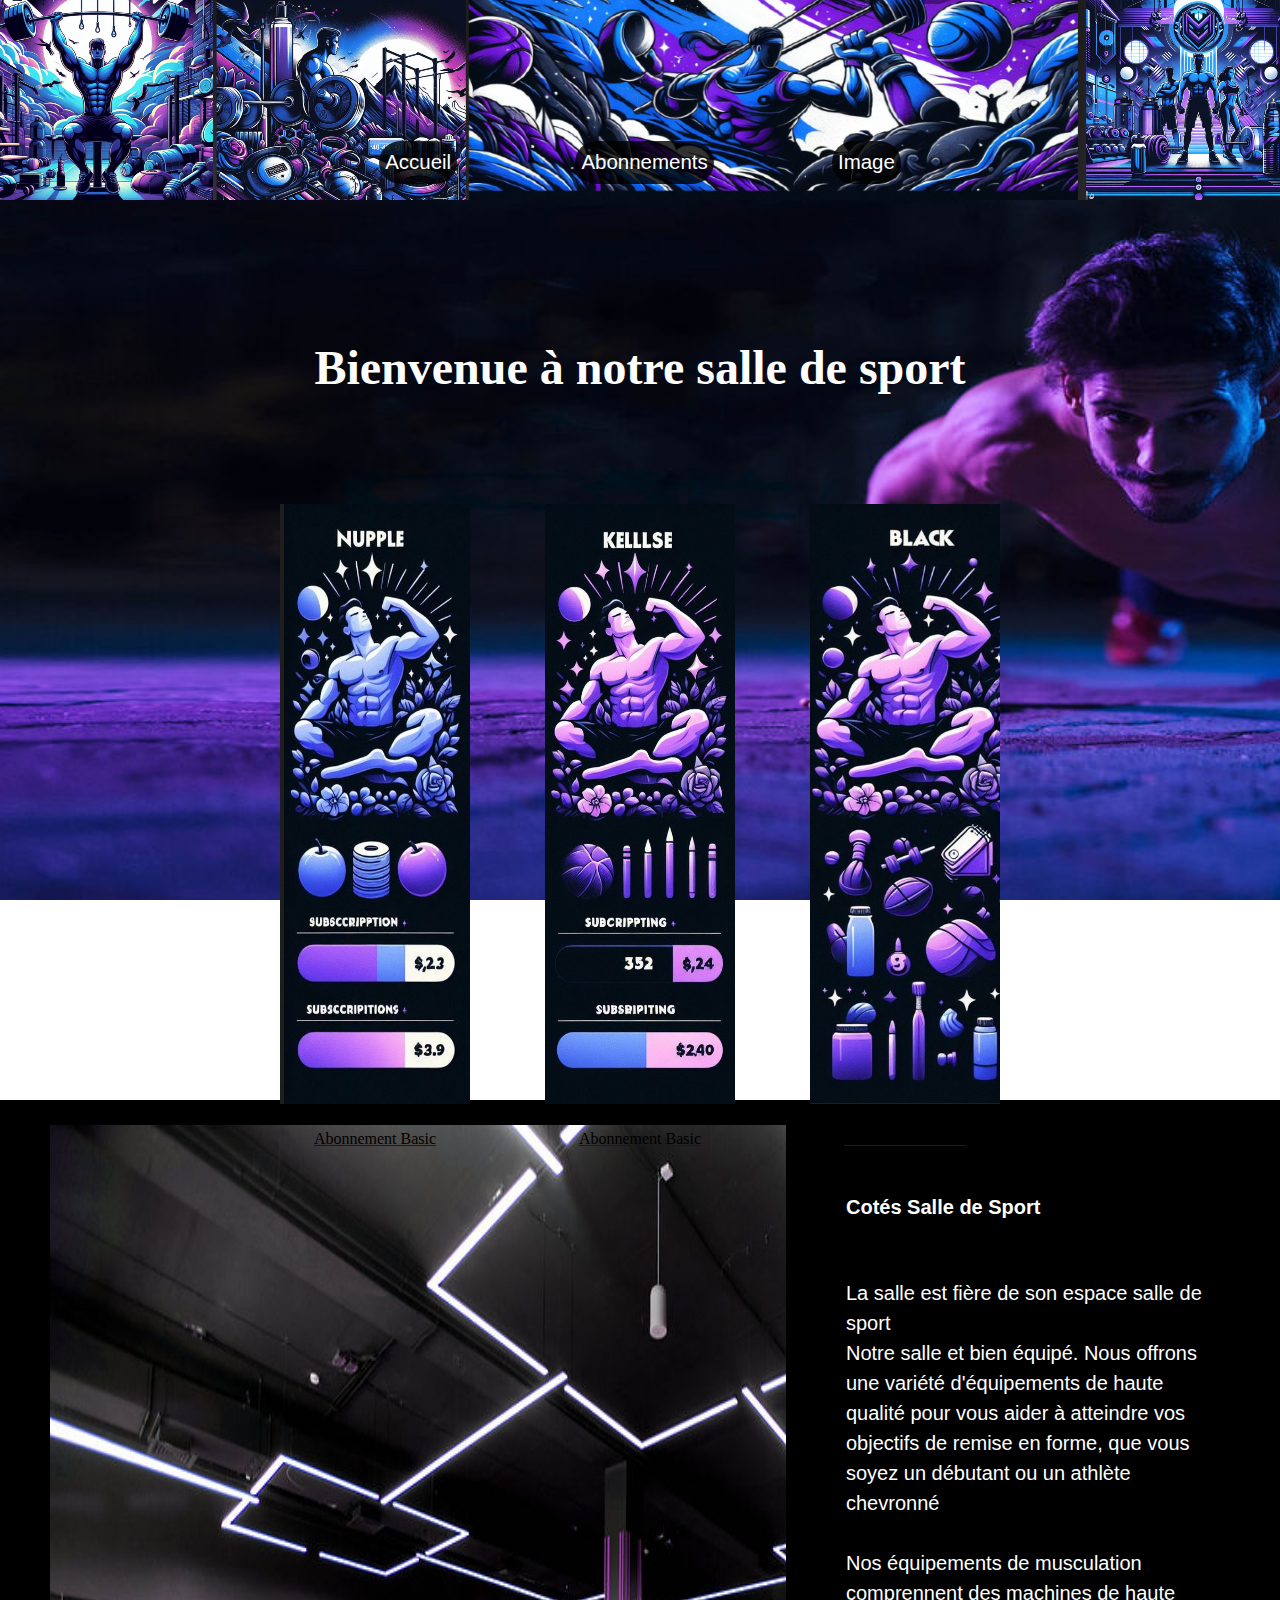
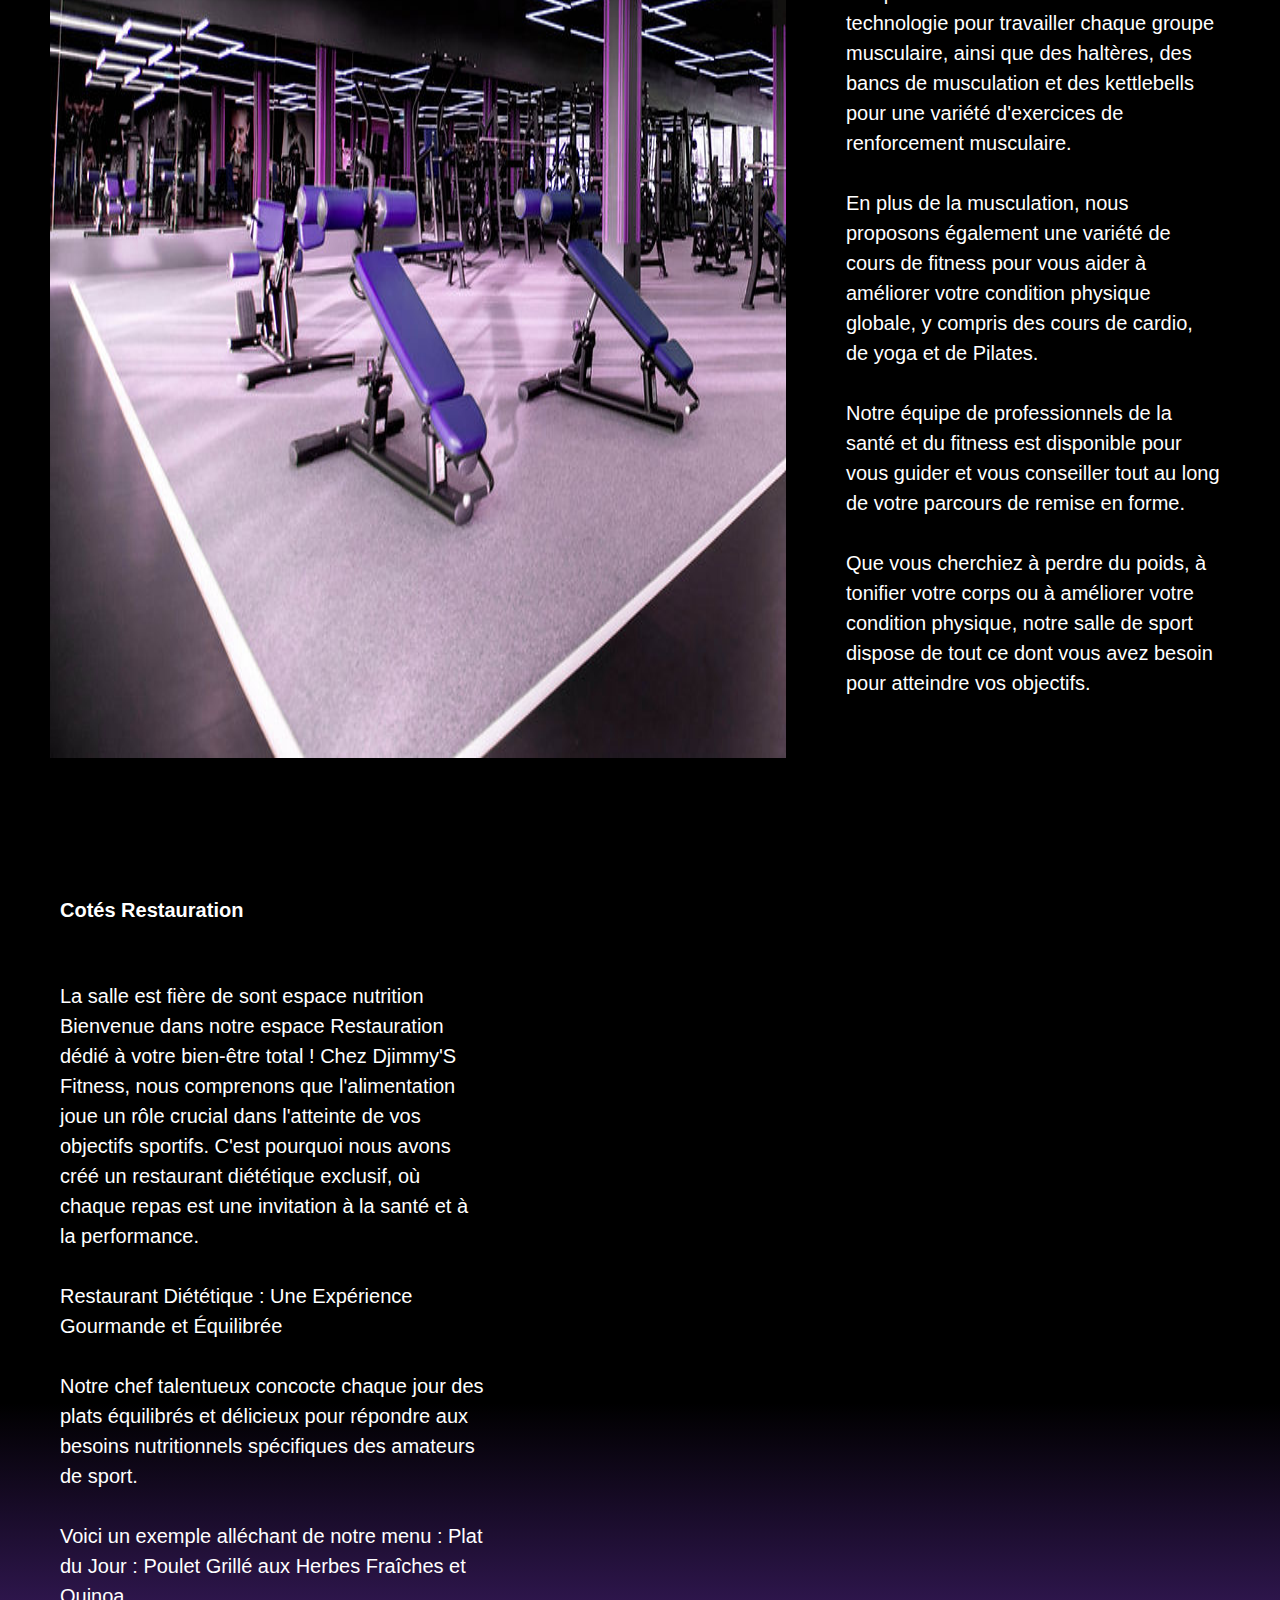
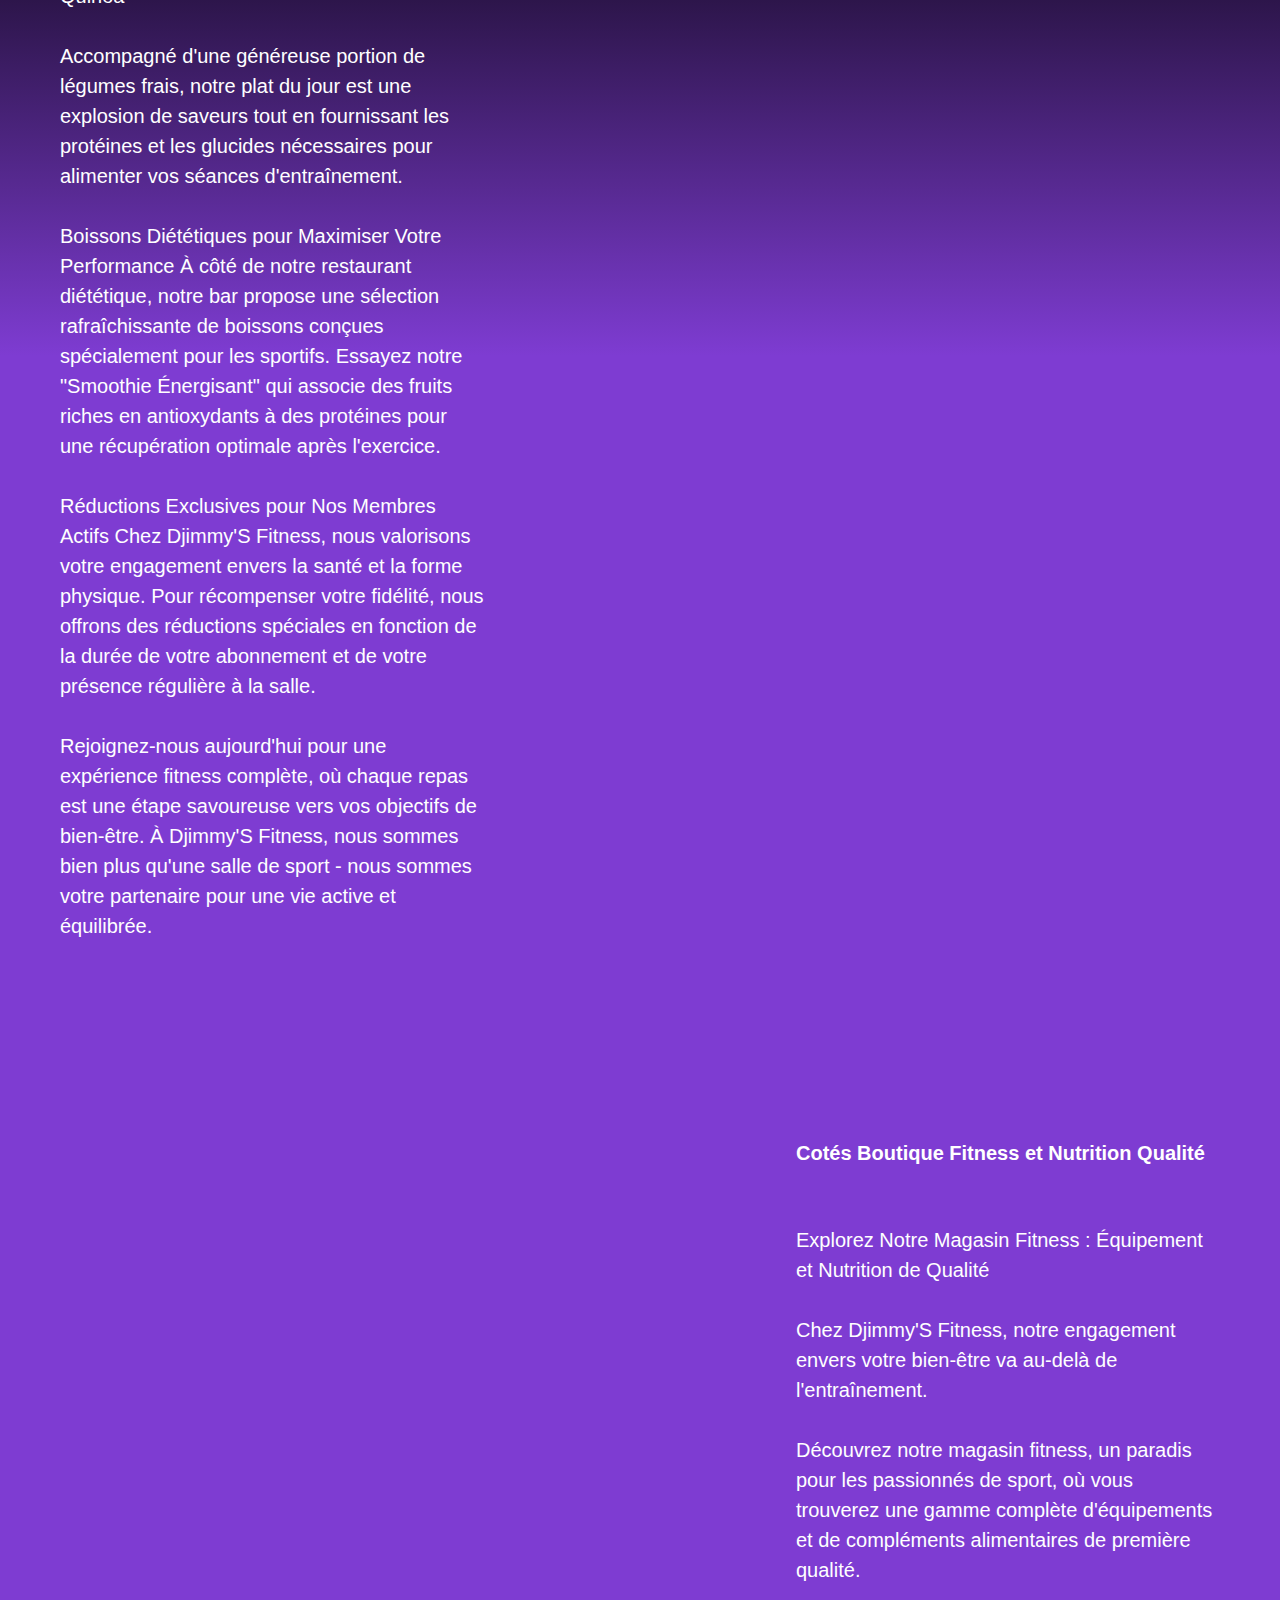
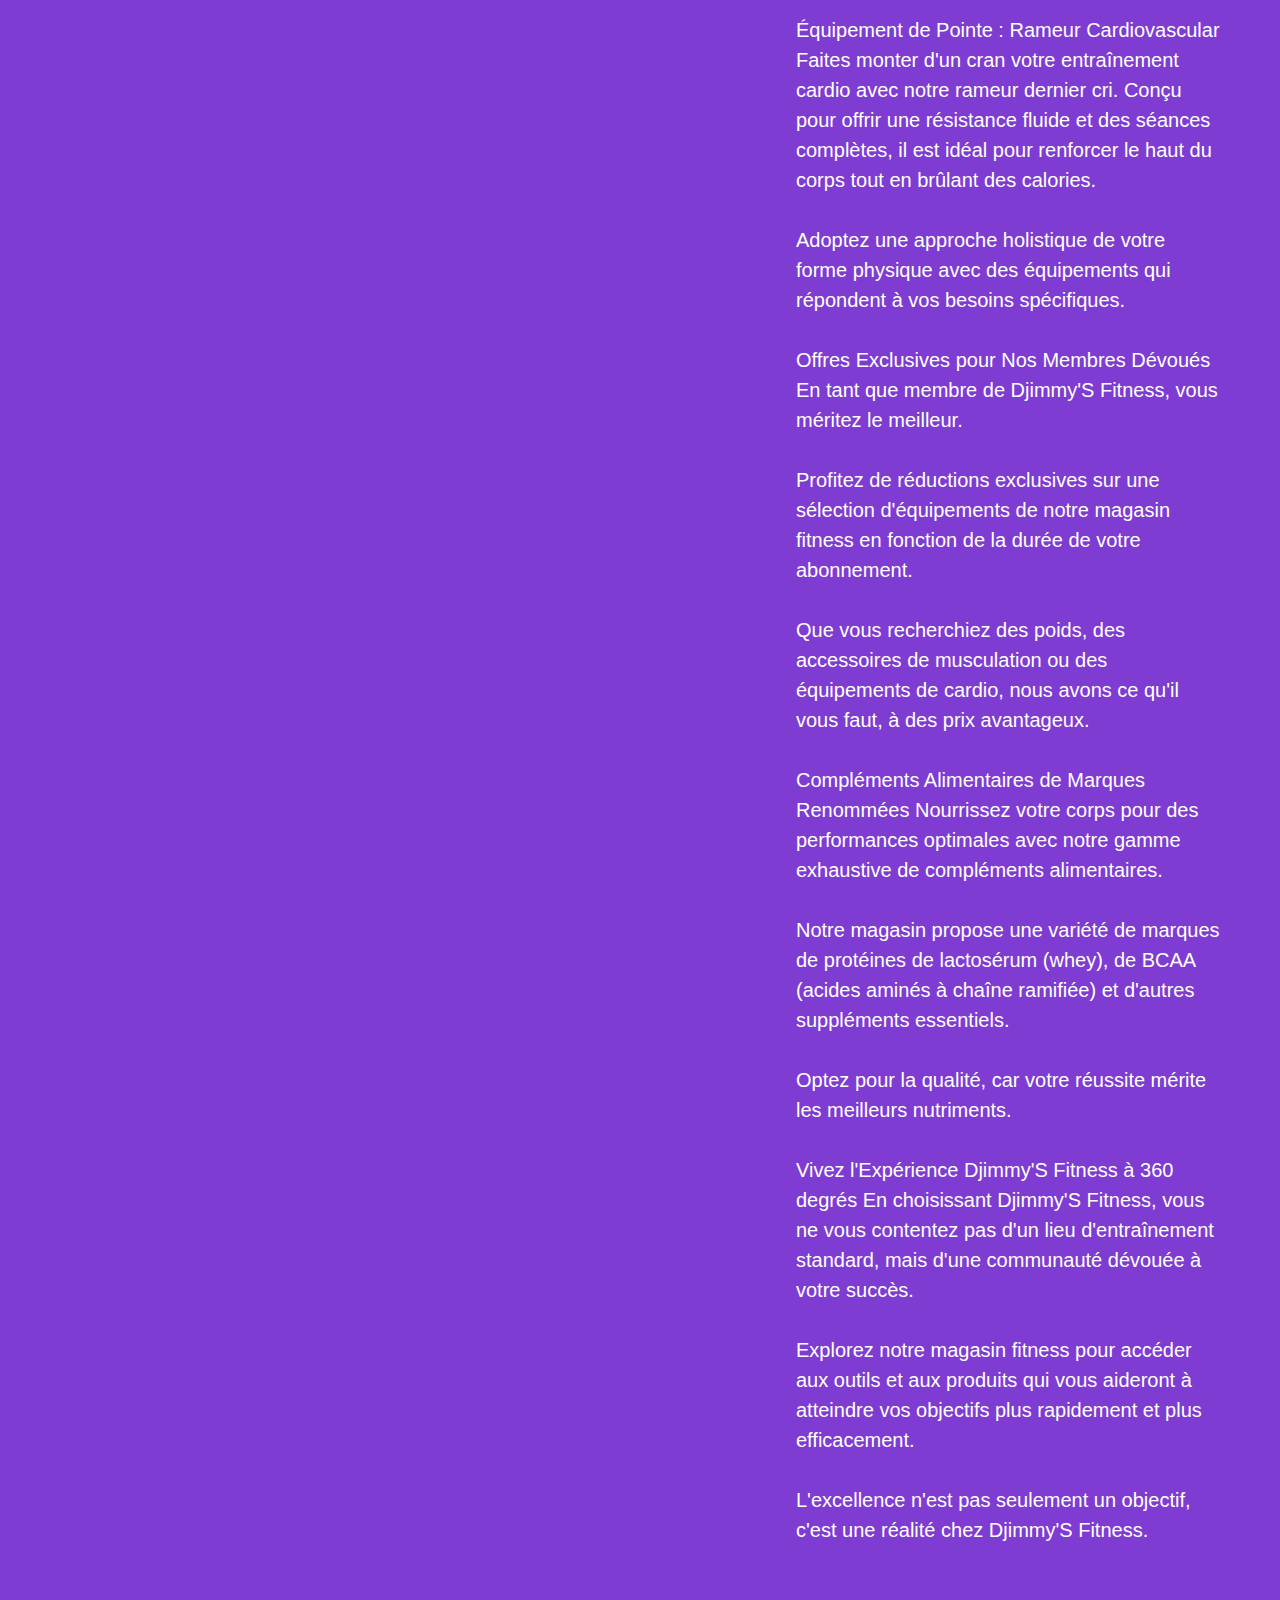
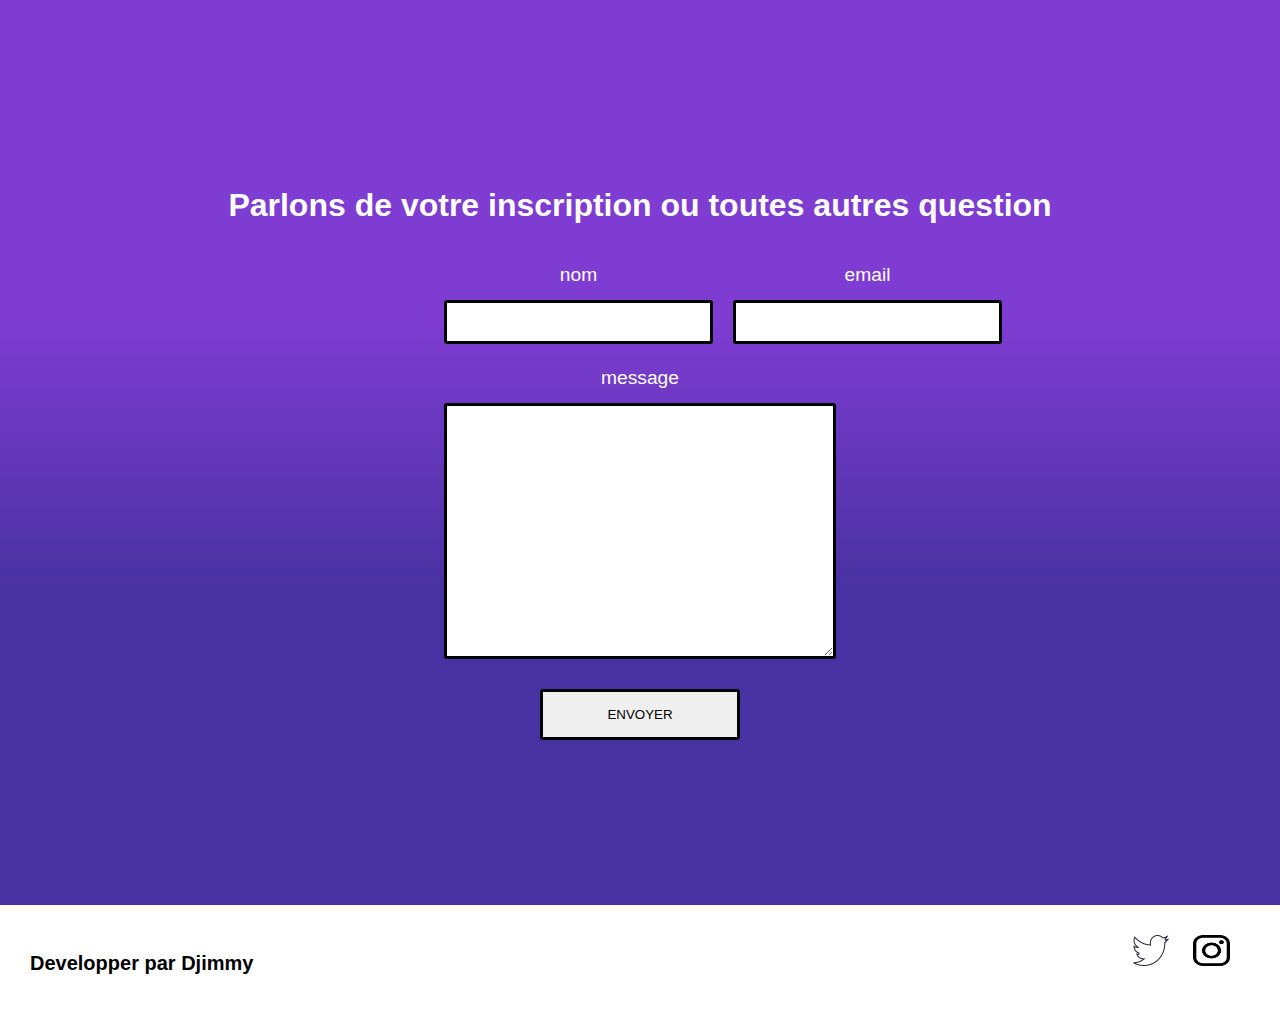
<file: index.html>
<!DOCTYPE html>
<html lang="fr">
<head>
    <meta charset="UTF-8">
    <meta name="viewport" content="width=device-width, initial-scale=1.0">
    <title>Salle de sport</title>
    <link rel="stylesheet" href="assets/index.css">
    <link rel="preconnect" href="https://fonts.googleapis.com">
    <link rel="preconnect" href="https://fonts.gstatic.com" crossorigin>
    <link href="https://fonts.googleapis.com/css2?family=Protest+Riot&display=swap" rel="stylesheet">
    <link href="https://cdn.jsdelivr.net/npm/bootstrap@5.3.2/dist/css/bootstrap.min.css" rel="stylesheet" integrity="sha384-T3c6CoIi6uLrA9TneNEoa7RxnatzjcDSCmG1MXxSR1GAsXEV/Dwwykc2MPK8M2HN" crossorigin="anonymous">
    <script src="https://cdn.jsdelivr.net/npm/bootstrap@5.3.2/dist/js/bootstrap.bundle.min.js" integrity="sha384-C6RzsynM9kWDrMNeT87bh95OGNyZPhcTNXj1NW7RuBCsyN/o0jlpcV8Qyq46cDfL" crossorigin="anonymous"></script>
</head>
<body>
    <!-- <header>
        <div>
            <nav class="bouton" id= "navbar">
                <br>               
                 <ul>
                    <li><a href="#">Accueil</a></li>
                    <li><a href="#">A propos</a></li>
                    <li><a href="#">Contact</a></li>
                    <li><a href="#">Image</a></li>
                </ul>
            </nav>
        </div>
    </header> -->

    <header id="hheader">
        <nav>
            <div id="content">
                <a href="index.html"> Accueil</a>
                <a href="abonnement.html"> Abonnements</a>
                <a href="image.html"> Image</a>
            </div>
    

        </nav>
    </header>


    <main>
        <section id="hero">
            <div class="container">
                <h1 class="texte-titre">Bienvenue à notre salle de sport</h1>
            </div>
                <div class="card1-2-3">
                    <a href="abonnement.html">
                <div class="card">
                    <img src="assets/img/image-tarif1.jpeg" class="card-img-top" alt="...">
                    <div class="card-body">
                      <p class="card-text">Abonnement Basic</p>
                    </div>
                  </div>
                </a>

                <a href="abonnement.html">
                  <div class="card" id="card2">
                    <img src="assets/img/image-tarif2.jpeg" class="card-img-top" alt="...">
                    <div class="card-body">
                      <p class="card-text">Abonnement Basic</p>
                    </div>
                  </div>
                </a>

                <a href="abonnement.html">
                  <div class="card" id="card3">
                    <img src="assets/img/image-tarif3.jpeg" class="card-img-top" alt="...">
                    <div class="card-body">
                      <p class="card-text">Abonnement Basic</p>
                    </div>
                  </div>
                  </div>
                </a>

                  </div>

                  
                  
        </section>

        <section class="image-alignement">
            <img src="assets/img/image2.jpg" alt="Image 2" id="imgA">
            <div class="texte">
                <h4 >Cotés Salle de Sport</h4>
                <br>
                <p5>La salle est fière de son espace salle de sport</p5>
                <br>
                <p4>Notre salle et bien équipé. Nous offrons une variété d'équipements de haute qualité pour vous aider à atteindre vos objectifs de remise en forme, que vous soyez un débutant ou un athlète chevronné</p4>
                <br>
                <br>
                <p4>Nos équipements de musculation comprennent des machines de haute technologie pour travailler chaque groupe musculaire, ainsi que des haltères, des bancs de musculation et des kettlebells pour une variété d'exercices de renforcement musculaire. </p4>
                <br>
                <br>    
                <p4>En plus de la musculation, nous proposons également une variété de cours de fitness pour vous aider à améliorer votre condition physique globale, y compris des cours de cardio, de yoga et de Pilates.</p4>
                <br>
                <br>
                <p4>Notre équipe de professionnels de la santé et du fitness est disponible pour vous guider et vous conseiller tout au long de votre parcours de remise en forme. </p4>
                <br>
                <br>
                Que vous cherchiez à perdre du poids, à tonifier votre corps ou à améliorer votre condition physique, notre salle de sport dispose de tout ce dont vous avez besoin pour atteindre vos objectifs.</p4>
            </div>
        </section>

        <section class="image-alignement2">
            <img src="assets/img/image3.jpg" alt="Image 3" id="imgC">
            <div class="texte2">
                <h4>Cotés Restauration</h4>
                <br>
                <H44>La salle est fière de sont espace nutrition</h4>
                <br>
                <p4>Bienvenue dans notre espace Restauration dédié à votre bien-être total ! Chez Djimmy'S Fitness, nous comprenons que l'alimentation joue un rôle crucial dans l'atteinte de vos objectifs sportifs. C'est pourquoi nous avons créé un restaurant diététique exclusif, où chaque repas est une invitation à la santé et à la performance.</p4>

                <br>
                <br>
                <p4> Restaurant Diététique : Une Expérience Gourmande et Équilibrée</p4>
                <br>
                <br>
                    
                <p4>Notre chef talentueux concocte chaque jour des plats équilibrés et délicieux pour répondre aux besoins nutritionnels spécifiques des amateurs de sport.</p4>
                    <br>
                    <br>
                <p4>Voici un exemple alléchant de notre menu : Plat du Jour : Poulet Grillé aux Herbes Fraîches et Quinoa</p4>
                    
                <br>
                <br>
                    
            <p4>Accompagné d'une généreuse portion de légumes frais, notre plat du jour est une explosion de saveurs tout en fournissant les protéines et les glucides nécessaires pour alimenter vos séances d'entraînement.</p4>
                    
                <br>
                <br>
                    Boissons Diététiques pour Maximiser Votre Performance
                    
                    À côté de notre restaurant diététique, notre bar propose une sélection rafraîchissante de boissons conçues spécialement pour les sportifs. 
                    
                <p4>Essayez notre "Smoothie Énergisant" qui associe des fruits riches en antioxydants à des protéines pour une récupération optimale après l'exercice.</p4>

                <br>
                <br>
                    
                <p4> Réductions Exclusives pour Nos Membres Actifs Chez Djimmy'S Fitness, nous valorisons votre engagement envers la santé et la forme physique. Pour récompenser votre fidélité, nous offrons des réductions spéciales en fonction de la durée de votre abonnement et de votre présence régulière à la salle.</p4>
                    
                <br>
                <br>
                    Rejoignez-nous aujourd'hui pour une expérience fitness complète, où chaque repas est une étape savoureuse vers vos objectifs de bien-être. À Djimmy'S Fitness, nous sommes bien plus qu'une salle de sport - nous sommes votre partenaire pour une vie active et équilibrée.</p4>
            </div>
        </section>

        <section class="image-alignement3">
            <img src="assets/img/image4.jpeg" alt="Image 4" id="imgD">
            <div class="texte3">
                <h4>Cotés Boutique Fitness et Nutrition Qualité</h4>
                <br>
                <p4>Explorez Notre Magasin Fitness : Équipement et Nutrition de Qualité
                    <br>
                    <br>
                    Chez Djimmy'S Fitness, notre engagement envers votre bien-être va au-delà de l'entraînement. 
                    <br>
                    <br>
                    Découvrez notre magasin fitness, un paradis pour les passionnés de sport, où vous trouverez une gamme complète d'équipements et de compléments alimentaires de première qualité.
                    <br>
                    <br>
                    Équipement de Pointe : Rameur Cardiovascular
                    Faites monter d'un cran votre entraînement cardio avec notre rameur dernier cri. Conçu pour offrir une résistance fluide et des séances complètes, il est idéal pour renforcer le haut du corps tout en brûlant des calories. 
                    <br>
                    <br>
                    Adoptez une approche holistique de votre forme physique avec des équipements qui répondent à vos besoins spécifiques.
                    <br>
                    <br>
                    Offres Exclusives pour Nos Membres Dévoués
                    En tant que membre de Djimmy'S Fitness, vous méritez le meilleur. 
                    <br>
                    <br>
                    Profitez de réductions exclusives sur une sélection d'équipements de notre magasin fitness en fonction de la durée de votre abonnement. 
                    <br>
                    <br>
                    Que vous recherchiez des poids, des accessoires de musculation ou des équipements de cardio, nous avons ce qu'il vous faut, à des prix avantageux.
                    <br>
                    <br>
                    Compléments Alimentaires de Marques Renommées
                    Nourrissez votre corps pour des performances optimales avec notre gamme exhaustive de compléments alimentaires. 
                    <br>
                    <br>
                    Notre magasin propose une variété de marques de protéines de lactosérum (whey), de BCAA (acides aminés à chaîne ramifiée) et d'autres suppléments essentiels.
                    <br>
                    <br>
                    Optez pour la qualité, car votre réussite mérite les meilleurs nutriments.
                    <br>
                    <br>
                    Vivez l'Expérience Djimmy'S Fitness à 360 degrés
                    En choisissant Djimmy'S Fitness, vous ne vous contentez pas d'un lieu d'entraînement standard, mais d'une communauté dévouée à votre succès.
                    <br>
                    <br>
                    Explorez notre magasin fitness pour accéder aux outils et aux produits qui vous aideront à atteindre vos objectifs plus rapidement et plus efficacement.</p4>
                    <br>
                    <br>
                    <p4>L'excellence n'est pas seulement un objectif, c'est une réalité chez Djimmy'S Fitness.</p4>
            </div>
        </section>

        <section id="contact" class="section-contact">
            <h2>Parlons de votre inscription ou toutes autres question</h2>
            <form method="get" action="#">
                <div class="form-nom-email">
                    <div class="form-column">
                        <label for="nom">nom</label>
                        <input type="text" name="nom" id="nom" >
                    </div>
                    <div class="form-column">
                        <label for="email">email</label>
                        <input type="email" name="email" id="email" >
                    </div>
                </div>
                <label for="message">message</label>
                <textarea name="message" id="message" rows="10" class="message"></textarea>
                <input type="submit" value="ENVOYER" class="cta" >
            </form>
        </section>
        <section class="reseaux">
            <h1 class="copyrigth">Developper par Djimmy</h1>
            <div>            
                <img src="assets/img/image5.png" class="twitter">
                <img src="assets/img/image9.png" class="twitter" alt="">
            </div>

        </section>
    <script src="assets/script.js"></script>

</body>
</html>
</file>
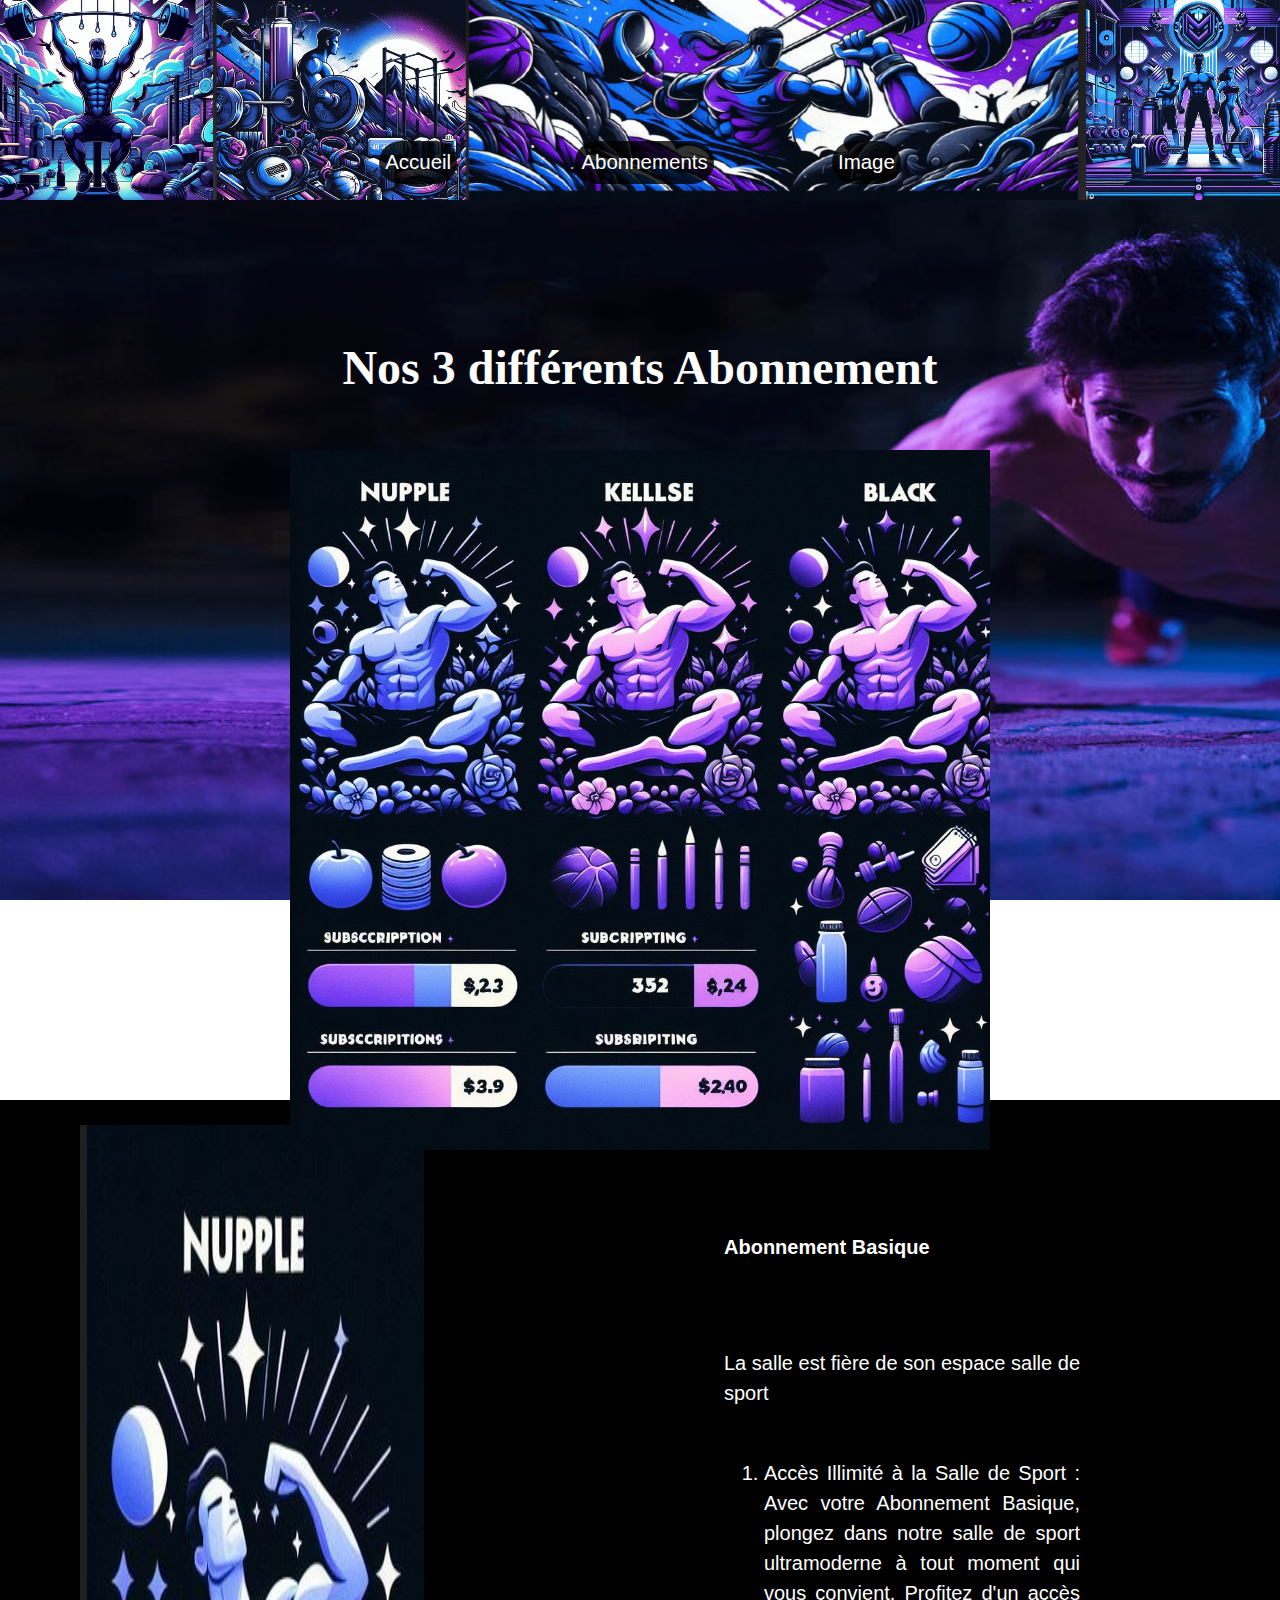
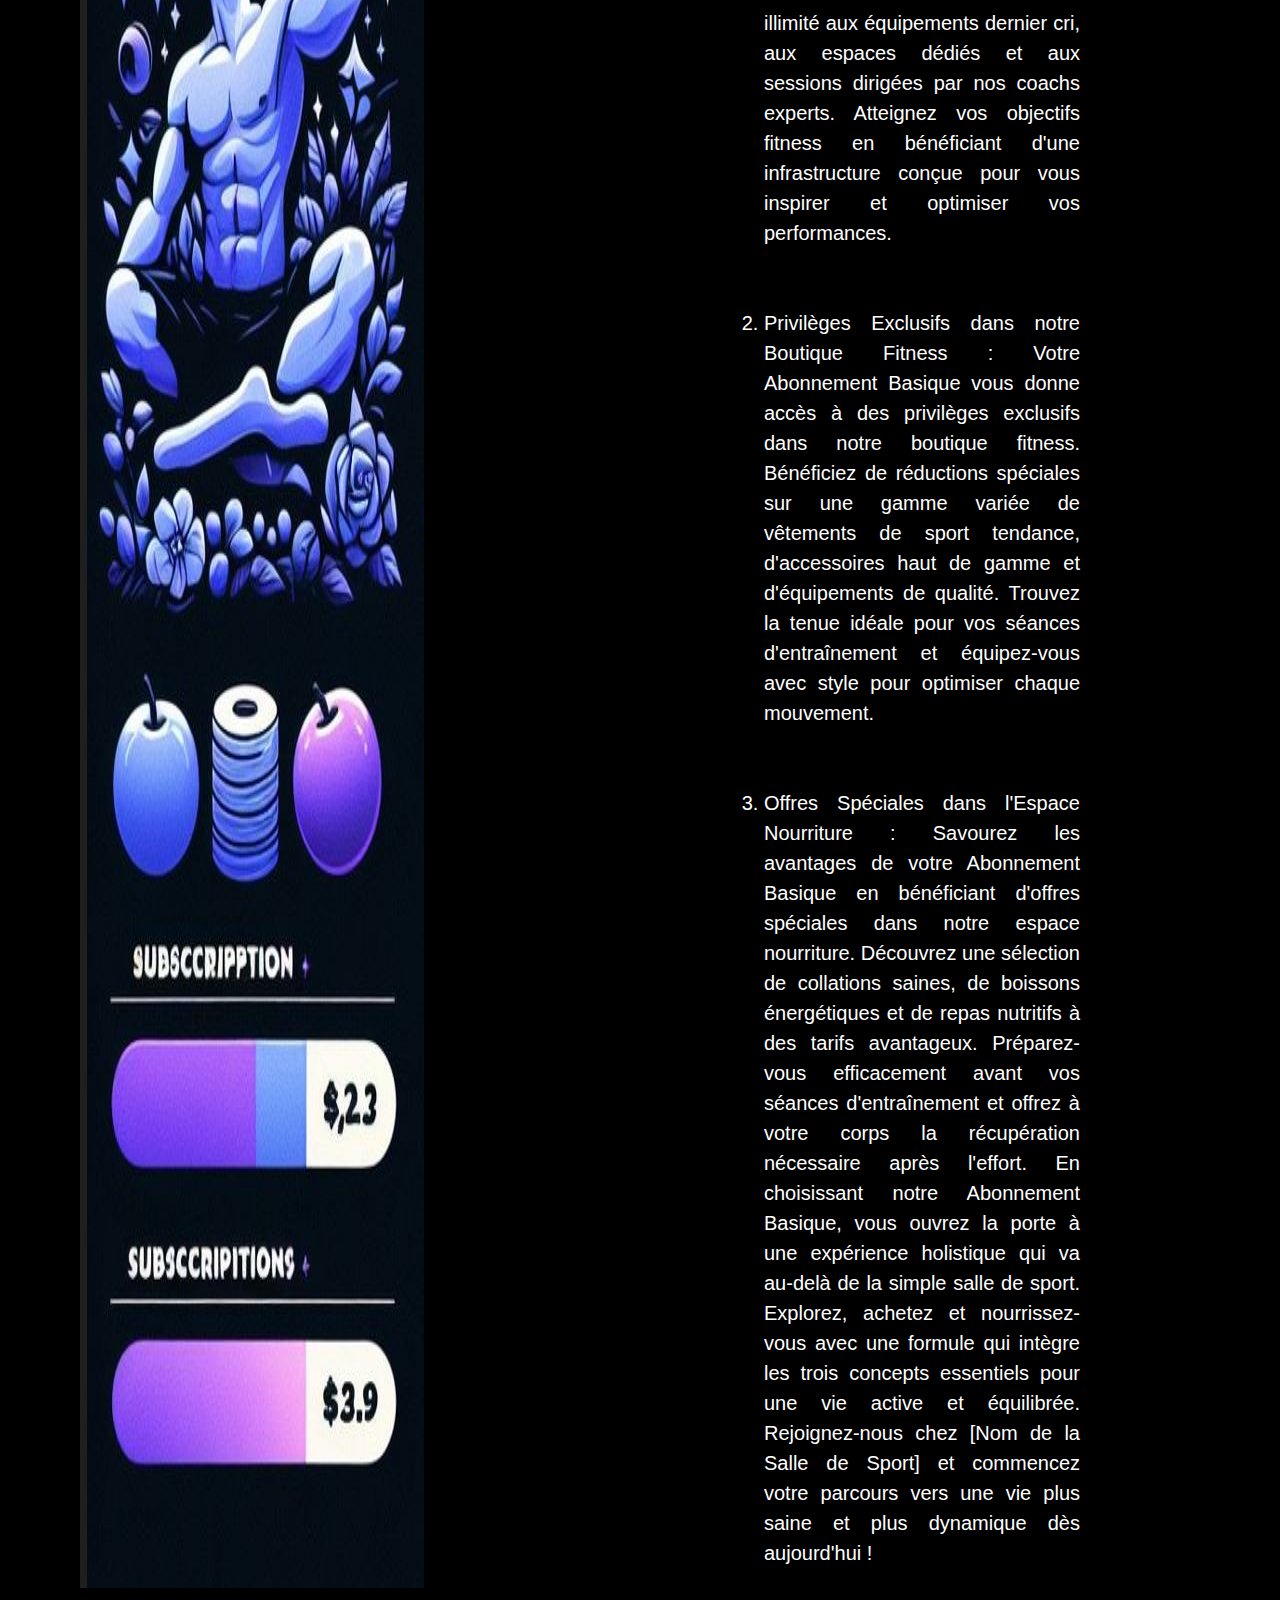
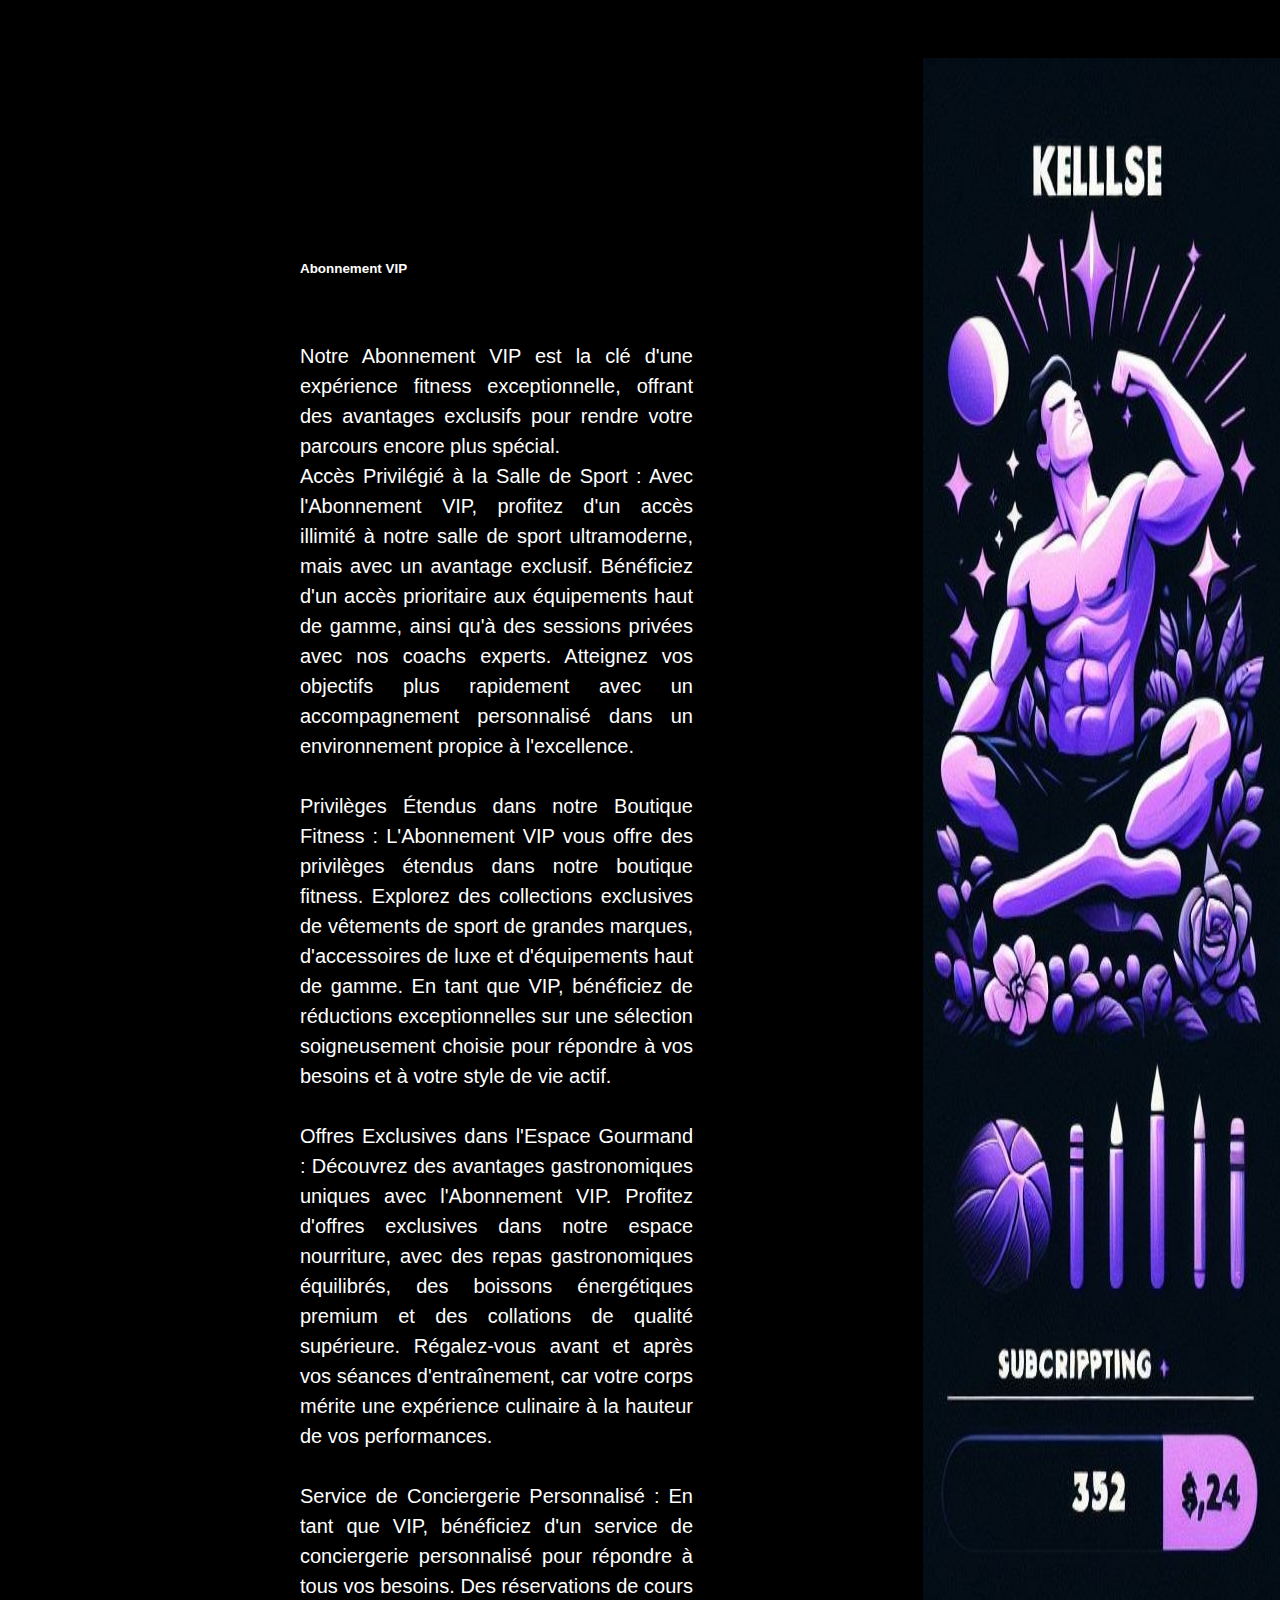
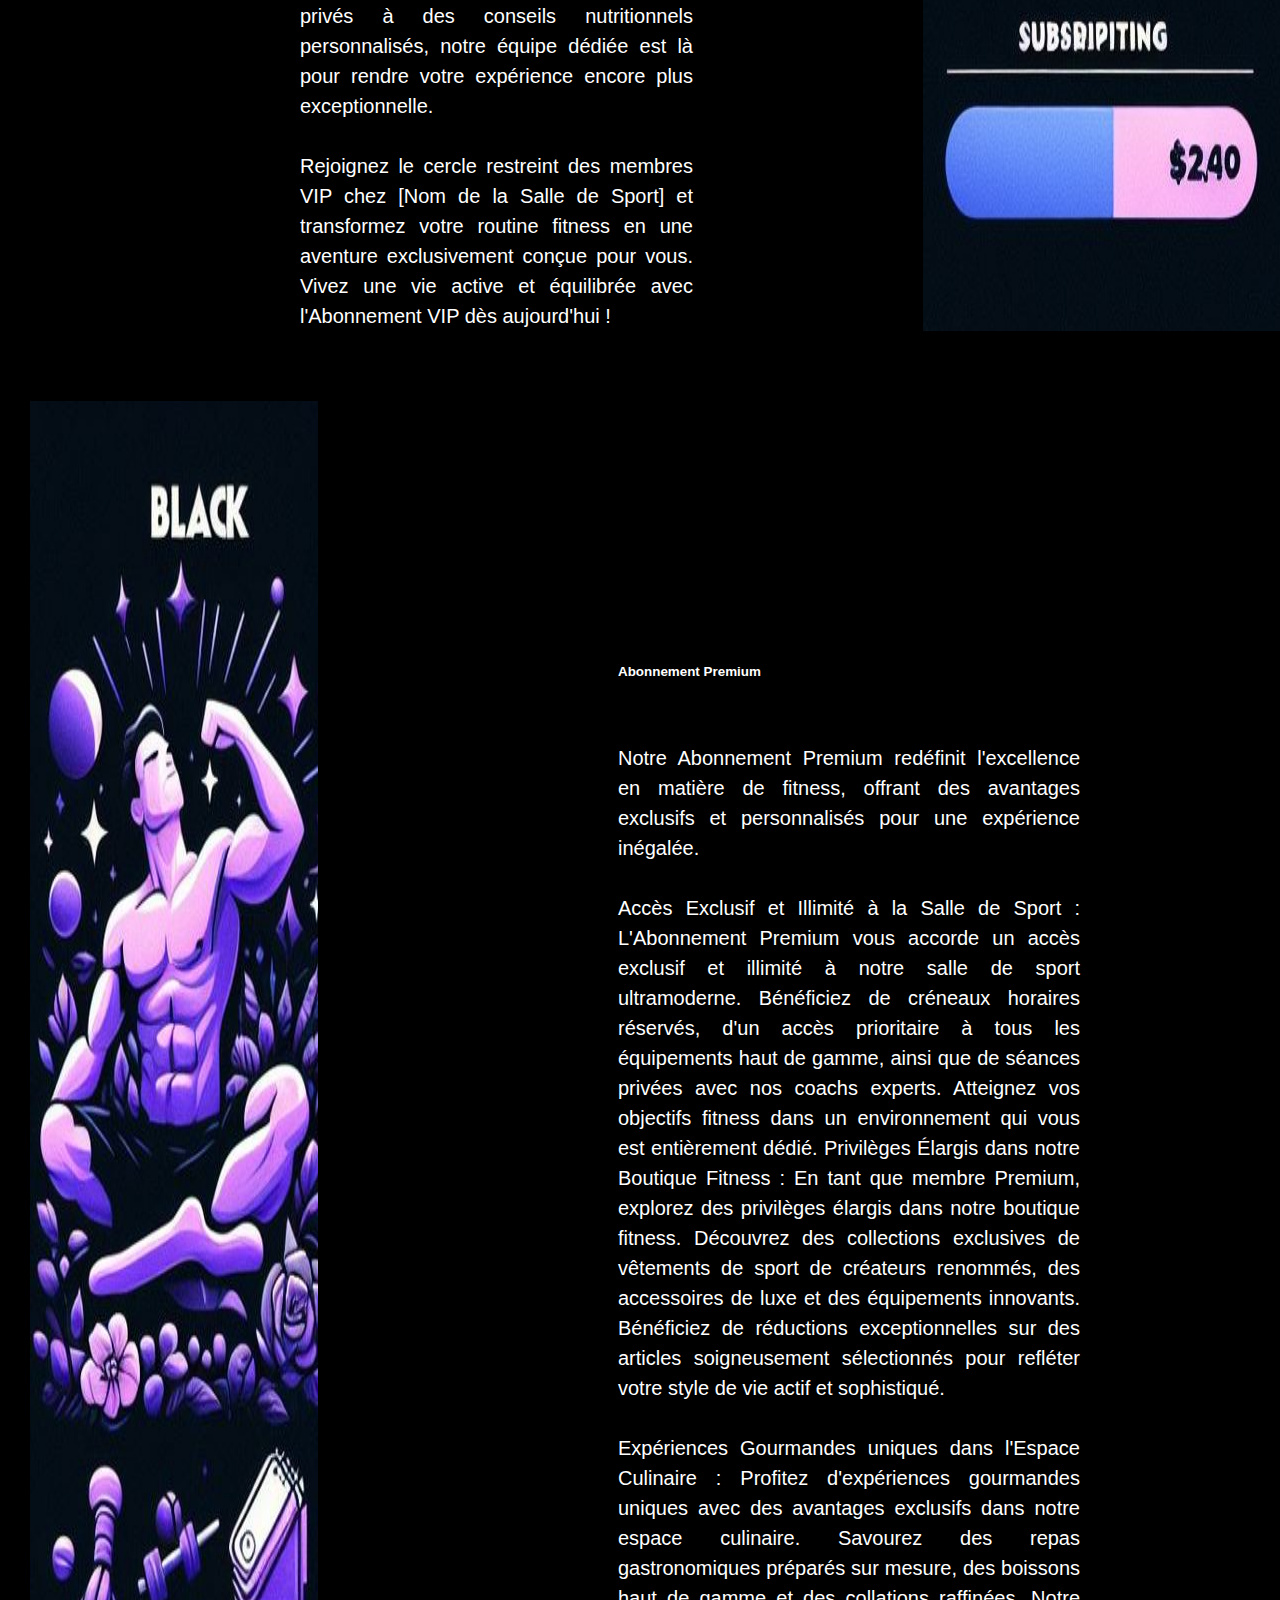
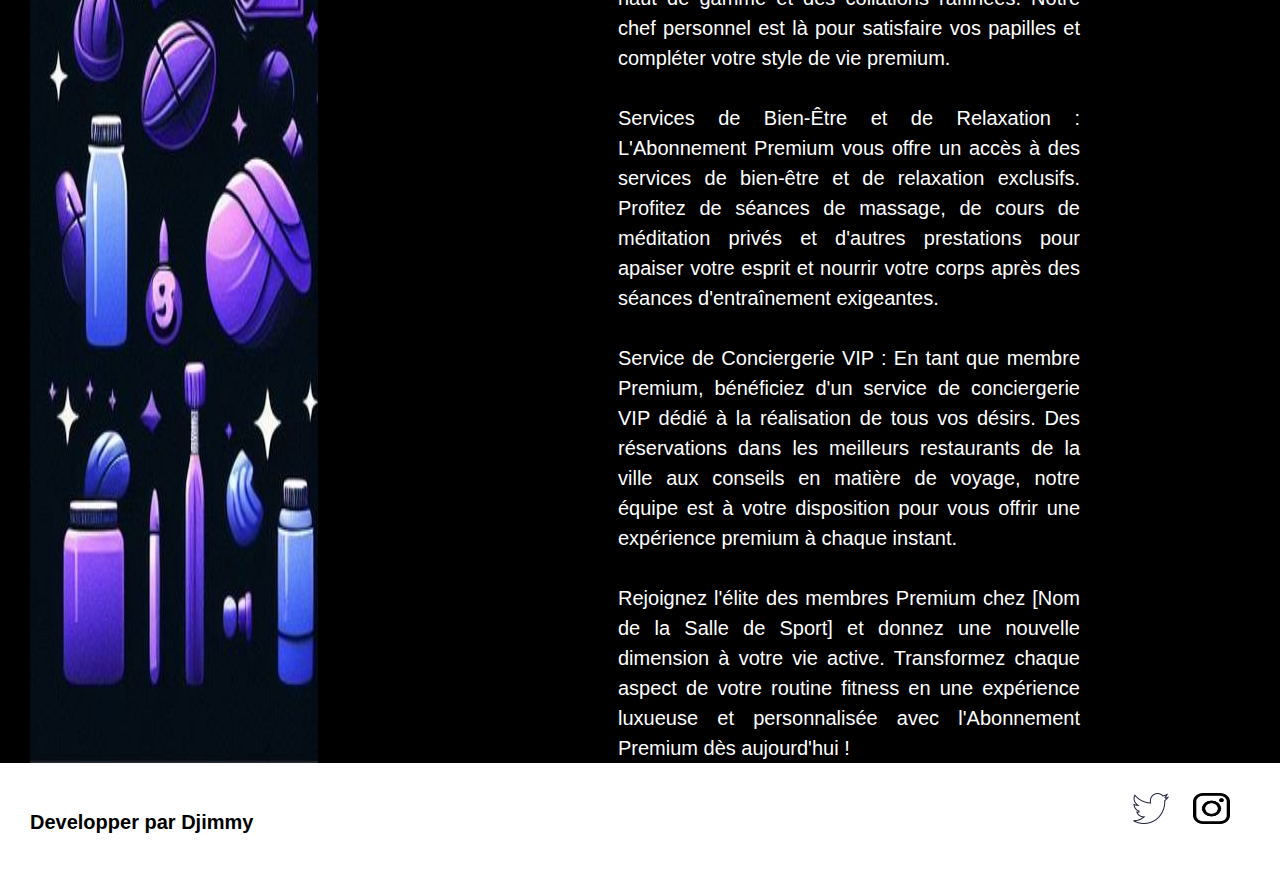
<file: abonnement.html>
<!DOCTYPE html>
<html lang="fr">
<head>
    <meta charset="UTF-8">
    <meta name="viewport" content="width=device-width, initial-scale=1.0">
    <title>Salle de sport</title>
    <link rel="stylesheet" href="assets/abonnement.css">
    <link rel="stylesheet" href="assets/index.css">
    <link rel="preconnect" href="https://fonts.googleapis.com">
    <link rel="preconnect" href="https://fonts.gstatic.com" crossorigin>
    <link href="https://fonts.googleapis.com/css2?family=Protest+Riot&display=swap" rel="stylesheet">
    <link href="https://cdn.jsdelivr.net/npm/bootstrap@5.3.2/dist/css/bootstrap.min.css" rel="stylesheet" integrity="sha384-T3c6CoIi6uLrA9TneNEoa7RxnatzjcDSCmG1MXxSR1GAsXEV/Dwwykc2MPK8M2HN" crossorigin="anonymous">
    <script src="https://cdn.jsdelivr.net/npm/bootstrap@5.3.2/dist/js/bootstrap.bundle.min.js" integrity="sha384-C6RzsynM9kWDrMNeT87bh95OGNyZPhcTNXj1NW7RuBCsyN/o0jlpcV8Qyq46cDfL" crossorigin="anonymous"></script>
</head>
<body>
    <!-- <header>
        <div>
            <nav class="bouton" id= "navbar">
                <br>               
                 <ul>
                    <li><a href="#">Accueil</a></li>
                    <li><a href="#">A propos</a></li>
                    <li><a href="#">Contact</a></li>
                    <li><a href="#">Image</a></li>
                </ul>
            </nav>
        </div>
    </header> -->

    <header id="hheader">
        <nav>
            <div id="content">
                <a href="index.html"> Accueil</a>
                <a href="abonnement.html"> Abonnements</a>
                <a href="image.html"> Image</a>
            </div>
    

        </nav>
    </header>


    <main>
        <section id="hero">
            <div>
                <h1 class="texte-titre">Nos 3 différents Abonnement</h1>
                <img src="assets/img/image-tarif.jpeg" id="tarif">
            </div>    
        </section>

        <section class="image-alignement">
            <img src="assets/img/image-tarif1.jpeg" alt="Image 2" id="imgA-ab">
            <div class="texte-abo">
                <h4 >Abonnement Basique</h4>
                <br>
                <br>
                <p5>La salle est fière de son espace salle de sport</p5>
                <br>
                <br>
                <ol>
                    <li>Accès Illimité à la Salle de Sport :
                        Avec votre Abonnement Basique, plongez dans notre salle de sport ultramoderne à tout moment qui vous convient. Profitez d'un accès illimité aux équipements dernier cri, aux espaces dédiés et aux sessions dirigées par nos coachs experts. Atteignez vos objectifs fitness en bénéficiant d'une infrastructure conçue pour vous inspirer et optimiser vos performances.
                    </li>
                    <br>
                    <br>
                    <li>
                    Privilèges Exclusifs dans notre Boutique Fitness :
                    Votre Abonnement Basique vous donne accès à des privilèges exclusifs dans notre boutique fitness. Bénéficiez de réductions spéciales sur une gamme variée de vêtements de sport tendance, d'accessoires haut de gamme et d'équipements de qualité. Trouvez la tenue idéale pour vos séances d'entraînement et équipez-vous avec style pour optimiser chaque mouvement.
                    </li>
                    <br>
                    <br>

                    <li>Offres Spéciales dans l'Espace Nourriture :
                        Savourez les avantages de votre Abonnement Basique en bénéficiant d'offres spéciales dans notre espace nourriture. Découvrez une sélection de collations saines, de boissons énergétiques et de repas nutritifs à des tarifs avantageux. Préparez-vous efficacement avant vos séances d'entraînement et offrez à votre corps la récupération nécessaire après l'effort.
    
                        En choisissant notre Abonnement Basique, vous ouvrez la porte à une expérience holistique qui va au-delà de la simple salle de sport. Explorez, achetez et nourrissez-vous avec une formule qui intègre les trois concepts essentiels pour une vie active et équilibrée. Rejoignez-nous chez [Nom de la Salle de Sport] et commencez votre parcours vers une vie plus saine et plus dynamique dès aujourd'hui !</li>
                </ol>
                    
            </div>
        </section>

        <section class="image-alignement2abo">
            <img src="assets/img/image-tarif2.jpeg" alt="Image 3" id="imgA-ab2">
            <div class="texte-abo2">
                <h6>Abonnement VIP</h6>
                <br>
                <p6>Notre Abonnement VIP est la clé d'une expérience fitness exceptionnelle, offrant des avantages exclusifs pour rendre votre parcours encore plus spécial.</p6>
                <br>
                <p4>Accès Privilégié à la Salle de Sport : Avec l'Abonnement VIP, profitez d'un accès illimité à notre salle de sport ultramoderne, mais avec un avantage exclusif. Bénéficiez d'un accès prioritaire aux équipements haut de gamme, ainsi qu'à des sessions privées avec nos coachs experts. Atteignez vos objectifs plus rapidement avec un accompagnement personnalisé dans un environnement propice à l'excellence.</p4>
                <br>
                <br>
                <p4>Privilèges Étendus dans notre Boutique Fitness : L'Abonnement VIP vous offre des privilèges étendus dans notre boutique fitness. Explorez des collections exclusives de vêtements de sport de grandes marques, d'accessoires de luxe et d'équipements haut de gamme. En tant que VIP, bénéficiez de réductions exceptionnelles sur une sélection soigneusement choisie pour répondre à vos besoins et à votre style de vie actif.</p4>
                <br>
                <br>
                <p4>Offres Exclusives dans l'Espace Gourmand : Découvrez des avantages gastronomiques uniques avec l'Abonnement VIP. Profitez d'offres exclusives dans notre espace nourriture, avec des repas gastronomiques équilibrés, des boissons énergétiques premium et des collations de qualité supérieure. Régalez-vous avant et après vos séances d'entraînement, car votre corps mérite une expérience culinaire à la hauteur de vos performances.</p4>
                <br>
                <br>
                <p4>Service de Conciergerie Personnalisé : En tant que VIP, bénéficiez d'un service de conciergerie personnalisé pour répondre à tous vos besoins. Des réservations de cours privés à des conseils nutritionnels personnalisés, notre équipe dédiée est là pour rendre votre expérience encore plus exceptionnelle.</p4>
                <br>
                <br>
                <p4>Rejoignez le cercle restreint des membres VIP chez [Nom de la Salle de Sport] et transformez votre routine fitness en une aventure exclusivement conçue pour vous. Vivez une vie active et équilibrée avec l'Abonnement VIP dès aujourd'hui !</p4>
            
            
            </div>
        </section>

        <section class="image-alignement3abo">
            <img src="assets/img/image-tarif3.jpeg" alt="Image 4" id="imgA-ab3">
            <div class="texte-abo3">
                <h6>Abonnement Premium</h6>
                <br>
                <p6>Notre Abonnement Premium redéfinit l'excellence en matière de fitness, offrant des avantages exclusifs et personnalisés pour une expérience inégalée.</p6>
                <br>
                <br>
                <p4>Accès Exclusif et Illimité à la Salle de Sport : L'Abonnement Premium vous accorde un accès exclusif et illimité à notre salle de sport ultramoderne. Bénéficiez de créneaux horaires réservés, d'un accès prioritaire à tous les équipements haut de gamme, ainsi que de séances privées avec nos coachs experts. Atteignez vos objectifs fitness dans un environnement qui vous est entièrement dédié. </p4>
                <p4>Privilèges Élargis dans notre Boutique Fitness : En tant que membre Premium, explorez des privilèges élargis dans notre boutique fitness. Découvrez des collections exclusives de vêtements de sport de créateurs renommés, des accessoires de luxe et des équipements innovants. Bénéficiez de réductions exceptionnelles sur des articles soigneusement sélectionnés pour refléter votre style de vie actif et sophistiqué.</p4>
                <br>
                <br>
                <p4>Expériences Gourmandes uniques dans l'Espace Culinaire : Profitez d'expériences gourmandes uniques avec des avantages exclusifs dans notre espace culinaire. Savourez des repas gastronomiques préparés sur mesure, des boissons haut de gamme et des collations raffinées. Notre chef personnel est là pour satisfaire vos papilles et compléter votre style de vie premium.</p4>
                <br>
                <br>
                <p4>Services de Bien-Être et de Relaxation : L'Abonnement Premium vous offre un accès à des services de bien-être et de relaxation exclusifs. Profitez de séances de massage, de cours de méditation privés et d'autres prestations pour apaiser votre esprit et nourrir votre corps après des séances d'entraînement exigeantes.</p4>
                <br>
                <br>
                <p4>Service de Conciergerie VIP : En tant que membre Premium, bénéficiez d'un service de conciergerie VIP dédié à la réalisation de tous vos désirs. Des réservations dans les meilleurs restaurants de la ville aux conseils en matière de voyage, notre équipe est à votre disposition pour vous offrir une expérience premium à chaque instant.</p4>
                <br>
                <br>
                <p4>Rejoignez l'élite des membres Premium chez [Nom de la Salle de Sport] et donnez une nouvelle dimension à votre vie active. Transformez chaque aspect de votre routine fitness en une expérience luxueuse et personnalisée avec l'Abonnement Premium dès aujourd'hui !</p4>



            </div>
        </section>
        <section class="reseaux">
            <h1 class="copyrigth">Developper par Djimmy</h1>
            <div>            
                <img src="assets/img/image5.png" class="twitter">
                <img src="assets/img/image9.png" class="twitter" alt="">
            </div>

        </section>
    <script src="assets/script.js"></script>

</body>
</html>
</file>
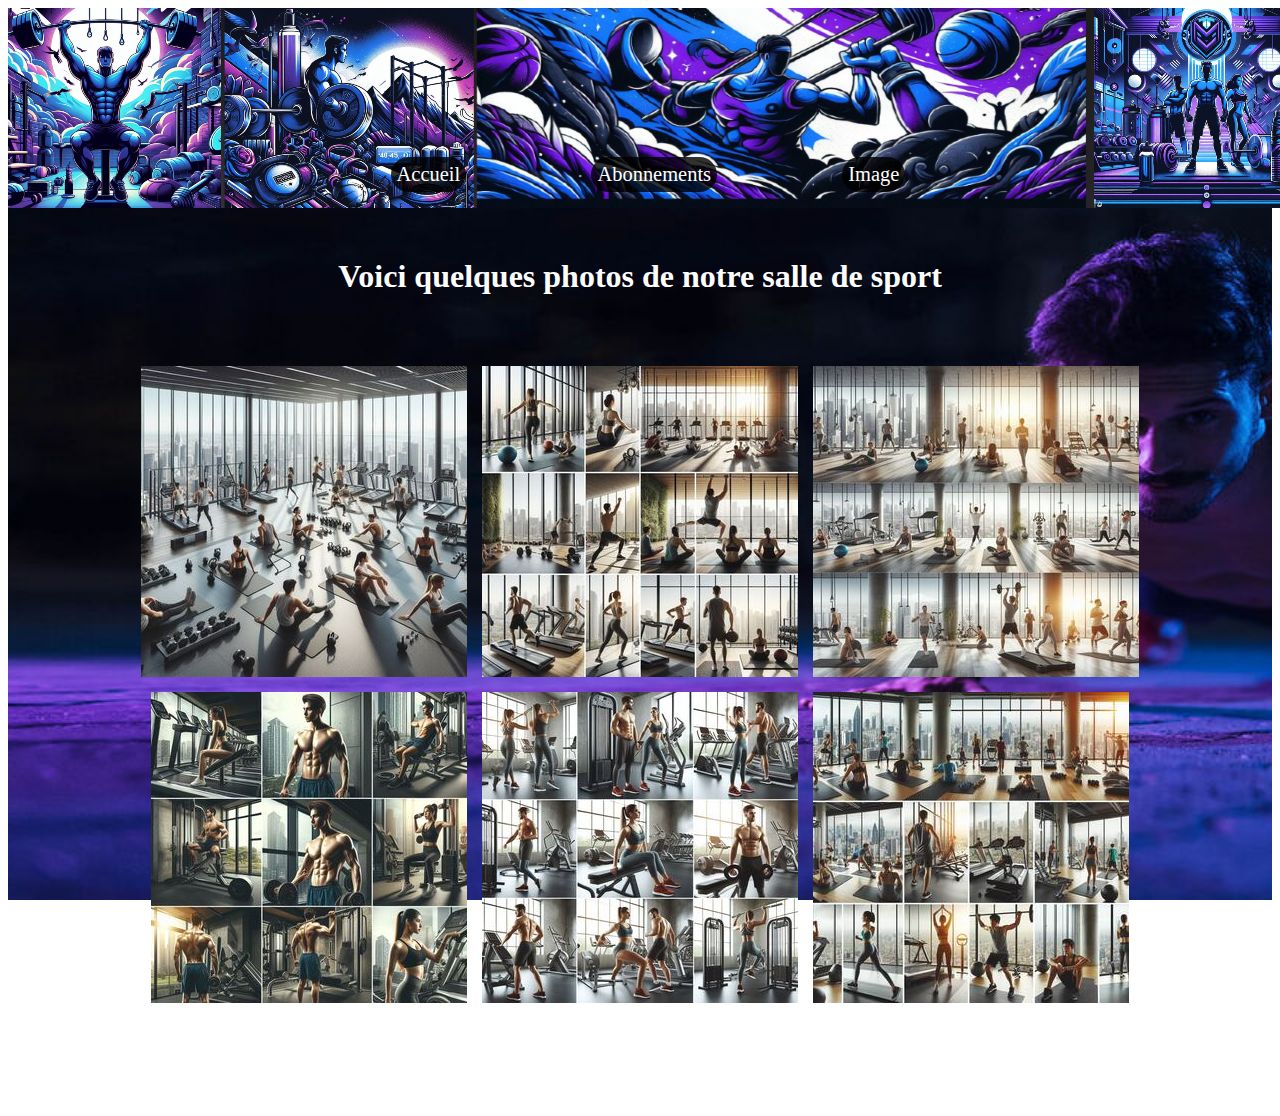
<file: image.html>
<!DOCTYPE html>
<html lang="en">
<head>
    <meta charset="UTF-8">
    <meta name="viewport" content="width=device-width, initial-scale=1.0">
    <title>Document</title>
    <link rel="stylesheet" href="assets/image.css">
</head>
<body>

    <header id="hheader">
        <nav>
            <div id="content">
                <a href="index.html"> Accueil</a>
                <a href="abonnement.html"> Abonnements</a>
                <a href="image.html"> Image</a>
            </div>
    

        </nav>
    </header>

    <section id="hero">
            <div class="container">
                <h1 class="texte-titre">Voici quelques photos de notre salle de sport</h1>
            </div>


    <section class="accueil-photos">
        <div>
            <img src="assets/img/presentation1.jpeg">
            <img src="assets/img/presentation2.jpeg">
            <img src="assets/img/presentation3.jpeg">
        </div>
        <div>
            <img src="assets/img/presentation4.jpeg">
            <img src="assets/img/presentation5.jpeg">
            <img src="assets/img/presentation6.jpeg">
        </div>
    </section>
</section>

<script src="assets/script.js"></script>
    
</body>
</html>
</file>
<file: assets/index.css>
* {
  box-sizing: border-box;
}
html{
  background-color: white;
}

body {
  margin: 0;
  font-family: Arial, sans-serif;
  font-size: 16px;
  line-height: 1.5;
  padding: 0px;
  display: flex;
  flex-direction: column;
  justify-content: space-between;
  min-height: 100vh;
}


header {
  background: url("img/image6.2.jpg");
  position: fixed;
  width: 100%;
  height: 200px;
  z-index: 2;
  display: flex;
  flex-direction: column-reverse;
  transition: 1s ease;
}

.translate {
  transition: 1s ease;
  height: 130px!important;
}
nav {
  display: flex;
  flex-direction: row;
  justify-content: center;
}
nav a {
  color: white;
  font-size: 1.6vw;
  text-decoration: none;
  background-color: rgba(0, 0, 0, 0.800);
  border-radius: 25px;
  padding: 6px;
  margin-bottom: 1rem;
}


#content {
  width: 50%;
  display:flex;
  flex-direction: row;
  justify-content: space-around;
}


#hero {
  background: url(img/background.jpg) no-repeat center center fixed;
  background-size: cover;
  text-align: center;
  padding: 100px;
  position: relative;
  height: 100vh;
  font-family: Manrope;
  margin-top: 200px;
}
.imgB {
  float: left;
  max-width: 50%;

}

#imgA {
  width: auto;
  margin-left: 0;
  margin-top: 20px;
  max-width: 100%;
  margin-left: 0%;
  float:left;
  background-color: #1d1d1d;
}

#imgC{
  width: 736px;
  height: 691px;
  margin-left: 0;
  margin-top: 100px;
  max-width: 100%;
  margin-left: 0%;
  float: right;
  opacity: 0;
}
#imgD{
  width: 736px;
  height: 691px;
  margin-left: 0;
  margin-top: 100px;
  max-width: 100%;
  margin-left: 0%;
  float: right;
  opacity: 0;
}

.second-image-appear {
opacity: 1;
}

#hero h1 {
  font-size: 3rem;
  margin-bottom: 1rem;
  color: white;
  text-align: center;
}
.h1{
  text-align: center;
}

#texte-titre {
  font-size: 1.2rem;
  margin-bottom: 1rem;
  color: white;
}

.p4{
    vertical-align: bottom;
}

.button {
  background-color: #fff;
  color: #1d1d1d;
  padding: 1rem 2rem;
  border-radius: 2rem;
  font-size: 1.2rem;
  text-transform: uppercase;
  text-decoration: none;
  transition: background-color 0.3s ease;
}

.button:hover {
  background-color: #1d1d1d;
  color: #fff;
}

#contact {
  background-color: #1d1d1d;
  color: #fff;
  padding: 3rem 0;
}

#contact h2 {
  text-align: center;
  font-size: 2rem;
  margin-bottom: 2rem;
}

.form-group {
  display: flex;
  flex-direction: column;
  margin-bottom: 1rem;
}

label {
  font-size: 1.2rem;
  margin-bottom: 0.5rem;
}

input[type="text"],
input[type="email"],
textarea {
  padding: 0.5rem;
  font-size: 1.2rem
}




.active-opacity {
opacity: 1!important;
}


.texte {
margin: 60px;
font-size: 20px;
color: white;
}
.image-alignement {
display: flex;
flex-direction: row;
background-color: black;
padding-top: 5px;
padding-left: 50px;
}
.image-alignement2 {
display: flex;
flex-direction: row-reverse;
padding: 50px 0 0 0;
background: rgb(0,0,0);
background: linear-gradient(to bottom, rgba(0,0,0,1) 35%, rgba(126,60,210,1) 65%);
}
.texte2 {
margin: 60px;
font-size: 20px;
color: white;
}
.texte3 {
margin: 60px;
font-size: 20px;
color: white;
}
.image-alignement3 {
display: flex;
flex-direction: row;
padding: 50px 0 0 0;
background-color: rgba(126,60,210,1);
}

.section-contact {
text-align: center;
margin-bottom: 0px;
background: rgb(126,60,210);
background: linear-gradient(to bottom, rgba(126,60,210,1) 35%, rgba(72,50,161,1) 65%);
height: 100vh;
}

form {
display: flex;
flex-direction: column;
width: 40%;
margin: auto;
color: white;
}

.form-nom-email {
display: flex;
flex-direction: row;
gap: 20px;
}

.form-column {
flex: 1;
display: flex;
flex-direction: column;
margin-bottom: 20px;
}

input,
textarea {
padding: 15px;
border-radius: 3px;
border: none;
}

label {
margin-bottom: 10px;
}

input[type='submit'] {
width: 200px;
margin: auto;
margin-top: 30px;
}
.section-contact input, .section-contact textarea {
border: 3px solid black
}
#contact {
padding: 150px;
}
.reseaux {
  display: flex;
  justify-content: space-between;
  padding: 30px;
}
.twitter {
  width: 37px;
  height: 31px;
  margin-right: 20px;
}
.copyrigth {
  font-size: 20px;

}
.bouton {
color: black;
}

.card {
  color: black;
}
#card2 {
  color: black;
}

.card1-2-3 {
  display: flex;
  padding: 30px;
  justify-content: space-between;
  margin: 70px 150px 0 150px;
}
.card1-2-3 img {
  width: 190px;
  height: 600px;
}
</file>
<file: assets/abonnement.css>
#tarif {
    width: 700px;
    height: 700px;
    margin-top: 30px;
}
#imgA-ab {
    width: auto;
    margin-left: 30px;
    margin-top: 20px;
    max-width: 100%;
    float:left;
    background-color: #1d1d1d;
}
.texte-abo {
    margin-left: 300px;
    color:white;
    text-align: justify;
    padding-top: 100px;
    padding-right: 200px;
    font-size: 20px;
}

#imgA-ab2 {
    width: auto;
    margin-left: 30px;
    margin-top: 20px;
    max-width: 100%;
    float:left;
    background-color: #1d1d1d;
}
.texte-abo2 {
    margin-left: 300px;
    color:white;
    text-align: justify;
    padding-top: 190px;
    padding-right: 200px;
    font-size: 20px;
}

#imgA-ab3 {
    width: auto;
    margin-left: 30px;
    margin-top: 20px;
    max-width: 100%;
    float:left;
    background-color: #1d1d1d;
}
.texte-abo3 {
    margin-left: 300px;
    color:white;
    text-align: justify;
    padding-top: 250px;
    padding-right: 200px;
    font-size: 20px;
}

.image-alignement2abo {
    display: flex;
    flex-direction: row-reverse;
    padding: 50px 0 0 0;
    background: rgb(0,0,0);
}

.image-alignement3abo {
    display: flex;
    flex-direction: row;
    padding: 50px 0 0 0;
    background-color: black
    }
</file>
<file: assets/image.css>
#hero {
    background: url(img/background.jpg) no-repeat center center fixed;
    background-size: cover;
    text-align: center;
    padding: 100px;
    position: relative;
    height: 100vh;
    font-family: Manrope;
}

.texte-titre {
    margin-top: 150px;
    color: white;
}

.accueil-photos {
    padding: 50px;
}

.accueil-photos div {
    display: flex;
    flex-direction: row;
    gap: 15px;
    justify-content: center;
    margin-bottom: 15px;
}
#content {
    width: 50%;
    display:flex;
    flex-direction: row;
    justify-content: space-around;
  }

nav {
    display: flex;
    flex-direction: row;
    justify-content: center;
  }
  nav a {
    color: white;
    font-size: 1.6vw;
    text-decoration: none;
    background-color: rgba(0, 0, 0, 0.800);
    border-radius: 25px;
    padding: 6px;
    margin-bottom: 1rem;
  }
  header {
    background: url("img/image6.2.jpg");
    position: fixed;
    width: 100%;
    height: 200px;
    z-index: 2;
    display: flex;
    flex-direction: column-reverse;
    transition: 1s ease;
  }
  
  .translate {
    transition: 1s ease;
    height: 130px!important;
  }
</file>
